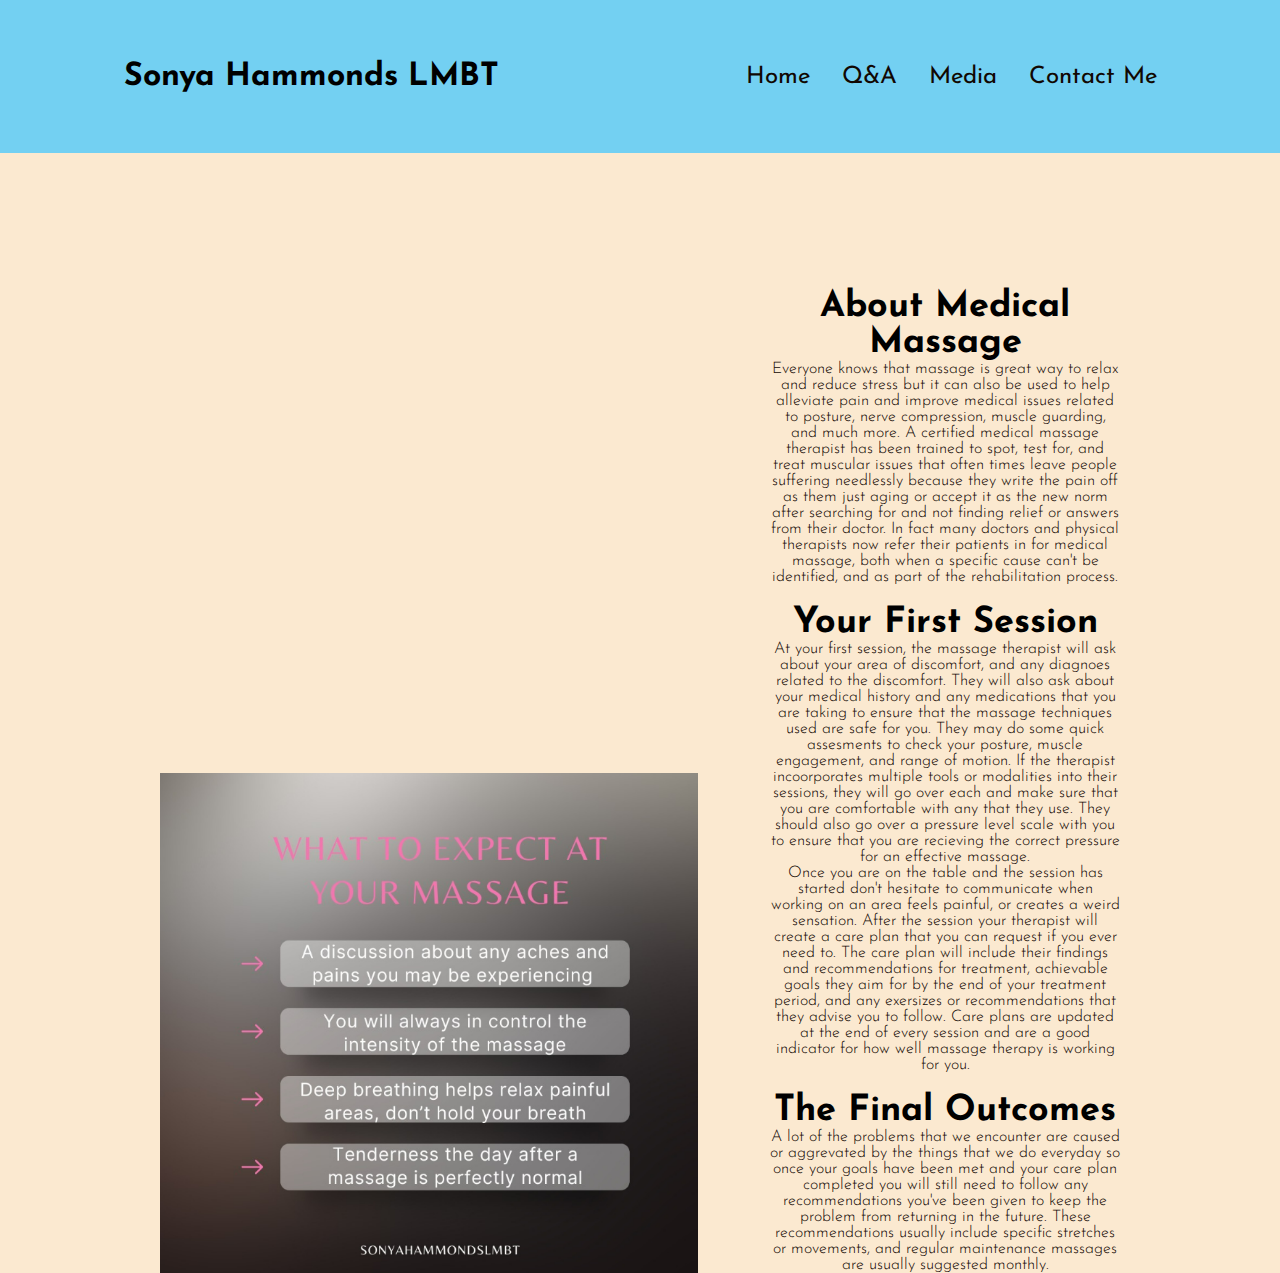
<file: html/index.html>
<!DOCTYPE html>
<html lang="en">
    <head>
        <meta charset="UTF-8"/>
        <link rel="stylesheet" href="/styles\styles.css"/>
        <title>Medical Massage Landing</title>
    </head>

    <body>
        <nav id="desktop-nav">
            <h1>Sonya Hammonds LMBT</h1>
            <div>
                <ul class="nav-links">
                    <li> <a href="index.html">Home</a></li>
                    <li> <a href="qandlinks.html">Q&A</a></li>
                    <li> <a href="mediapage.html">Media</a></li>
                    <li> <a href="contactme.html">Contact Me</a></li>
                </ul>
            </div>
        </nav>

        <section id="intro">
            <div class="section__pic-container">
                <img src="/picindex.png" alt="infographic"/>
            </div>
            <div class="section__text">
                <h2 class="title">About Medical Massage</h2>
                <p class="section__text-words">
                    Everyone knows that massage is great way to relax and reduce stress
                    but it can also be used to help alleviate pain and improve medical issues
                    related to posture, nerve compression, muscle guarding, and much more. A certified
                    medical massage therapist has been trained to spot, test for, and treat muscular
                    issues that often times leave people suffering needlessly because they write the
                    pain off as them just aging or accept it as the new norm after searching for and not
                    finding relief or answers from their doctor. 
                    In fact many doctors and physical therapists now refer their patients in for medical
                    massage, both when a specific cause can't be identified, and as part of the rehabilitation
                    process.

                </p>
                <h2 class="title">Your First Session</h2>
                <p class="section__text-words">
                    At your first session, the massage therapist will ask about your area of discomfort,
                    and any diagnoes related to the discomfort. They will also ask about your medical history
                    and any medications that you are taking to ensure that the massage techniques used are safe
                    for you. They may do some quick assesments to check your posture, muscle engagement, and 
                    range of motion. If the therapist incoorporates multiple tools or modalities into
                    their sessions, they will go over each and make sure that you are comfortable with any that 
                    they use. They should also go over a pressure level scale with you to ensure that 
                    you are recieving the correct pressure for an effective massage.<br>
                    Once you are on the table and the session has started don't hesitate to communicate 
                    when working on an area feels painful, or creates a weird sensation. After the session 
                    your therapist will create a care plan that you can request if you ever need to. The care 
                    plan will include their findings and recommendations for treatment, achievable goals they
                    aim for by the end of your treatment period, and any exersizes or recommendations that they
                    advise you to follow. Care plans are updated at the end of every session and are a good indicator
                    for how well massage therapy is working for you.
                
                </p>
                <h2 class="title">The Final Outcomes</h2>
                <p class="section__text-wordst">
                    A lot of the problems that we encounter are caused or aggrevated by the things that we do everyday so
                    once your goals have been met and your care plan completed you will still need to follow any
                    recommendations you've been given to keep the problem from returning in the future. These 
                    recommendations usually include specific stretches or movements, and regular maintenance 
                    massages are usually suggested monthly. 
                </p>
            </div>
        </section>
    </body>
</html>
</file>
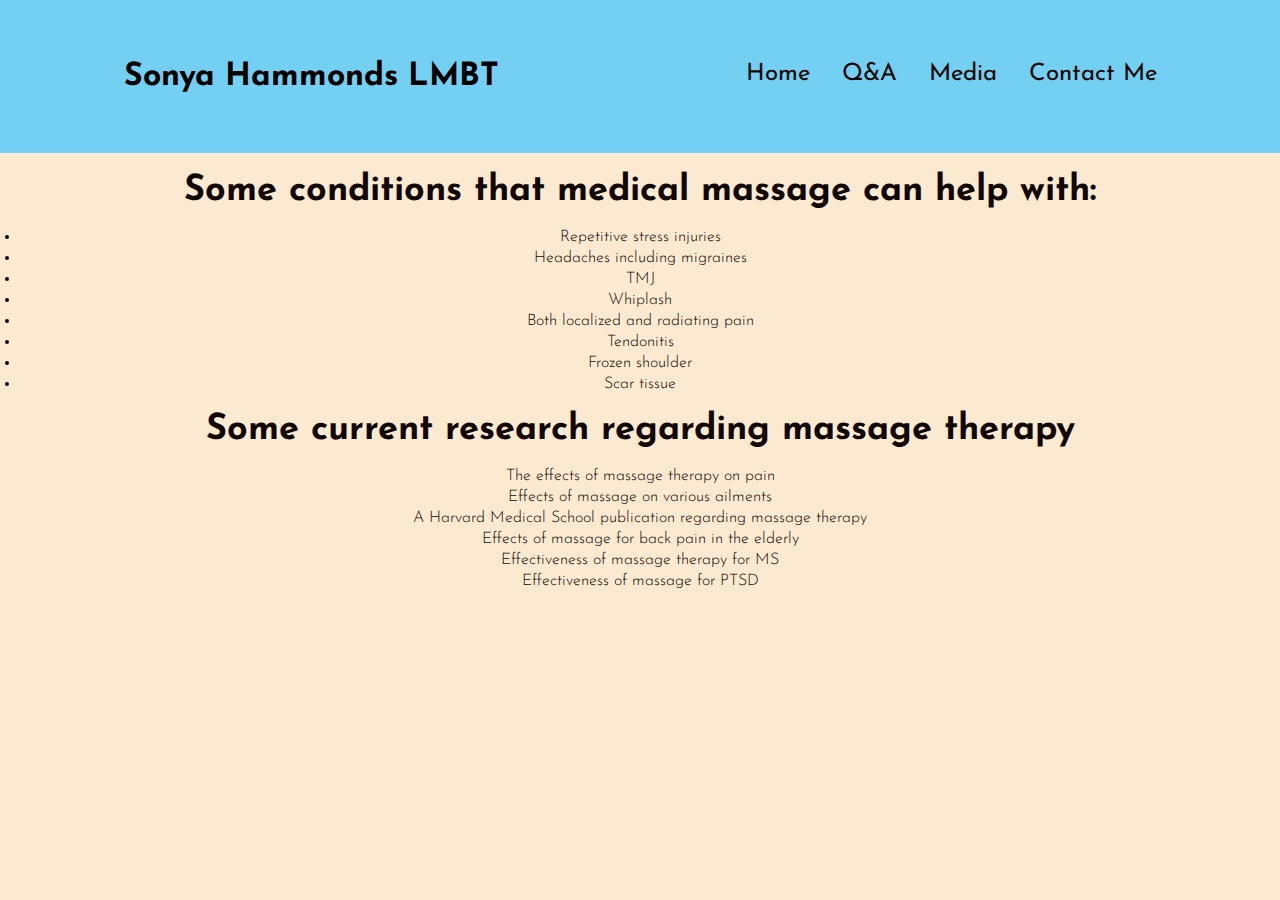
<file: html/qandlinks.html>
<!DOCTYPE html>
<html lang="en">
    <head>
        <meta charset="UTF-8"/>
        <link rel="stylesheet" href="/styles\qandlinks.css"/>
        <title>Page 3</title>
    </head>

    <body>
        <nav id="desktop-nav">
            <h1>Sonya Hammonds LMBT</h1>
            <div>
                <ul class="nav-links">
                    <li> <a href="index.html">Home</a></li>
                    <li> <a href="qandlinks.html">Q&A</a></li>
                    <li> <a href="mediapage.html">Media</a></li>
                    <li> <a href="contactme.html">Contact Me</a></li>
                </ul>
            </div>
        </nav>
        <section id="p3text">
            <div class="section__text">
                <h2 class="title">Some conditions that medical massage can help with:</h2>
                <ul class="conditions-list">
                    <li>Repetitive stress injuries</li>
                    <li>Headaches including migraines</li>
                    <li>TMJ</li>
                    <li>Whiplash</li>
                    <li>Both localized and radiating pain</li>
                    <li>Tendonitis</li>
                    <li>Frozen shoulder</li>
                    <li>Scar tissue</li>
                </ul>
                <h2 class="title">Some current research regarding massage therapy </h2>
                <ul class="links-list">
                   <li> <a href="https://www.ncbi.nlm.nih.gov/pmc/articles/PMC4925170/">The effects of massage therapy on pain</a></li>
                   <li> <a href="https://www.nccih.nih.gov/health/providers/digest/massage-therapy-for-health-science#:~:text=some%20fibromyalgia%20symptoms.-,What%20Does%20the%20Research%20Show%3F,an%20effect%20on%20sleep%20disturbance.">Effects of massage on various ailments</a></li>
                   <li> <a href="https://www.health.harvard.edu/therapeutic-massage-for-pain-relief">A Harvard Medical School publication regarding massage therapy</a></li>
                   <li> <a href="https://medicalsciencepulse.com/resources/html/article/details?id=229963&language=en">Effects of massage for back pain in the elderly</a></li>
                   <li><a href="https://journals.sagepub.com/doi/10.1177/20552173211022779">Effectiveness of massage therapy for MS</a></li>
                   <li> <a href="https://www.ncbi.nlm.nih.gov/pmc/articles/PMC6887121/#:~:text=Studies%20suggest%20massage%20therapy%20(MT,anxiety%2C%20depression%2C%20and%20tension.&text=Massage%20therapy%20for%20sleep%20symptoms,been%20studied%20in%20this%20population.">Effectiveness of massage for PTSD</a></li>

                </ul>
            </div>
        </section>
        </div>
    </body>
</html>
</file>
